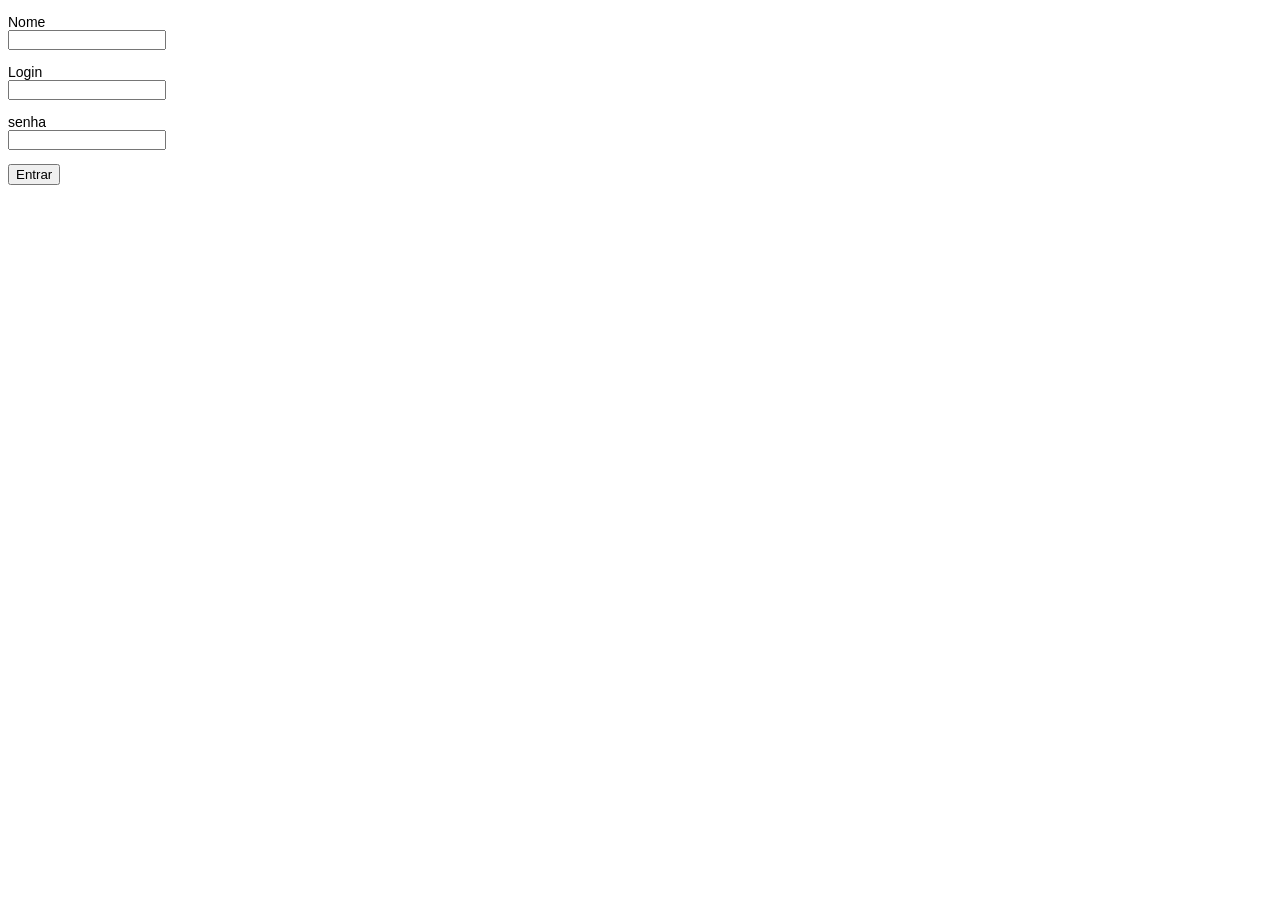
<file: index.htm>
<!DOCTYPE html>
<html lang="pt-br">
<head>
    <meta charset="UTF-8">
    <meta name="viewport" content="width=device-width, initial-scale=1.0">
    <script src="script.js"></script>
    <link rel="stylesheet" href="style.css">
    <title>Grêmio</title>
</head>
<body>
    
    <form id="form1" name="form1" method="post" action="">
        <p class="titulos">Nome<br />
      <label>
            <input type="text" name="nome" id="nome" class="texto" />
          </label>
        </p>
      <p class="titulos">Login<br />
      <label>
        <input type="text" name="login" id="login" class="texto" />
        </label>
        </p>
      <p class="titulos">senha<br />
        <input type="text" name="senha" id="senha" class="texto" />
      </p>

      <label>
        <input type="submit" name="enviar" id="enviar" value="Entrar" onClick="validar()" />
      </label>

</body>
</html>
</file>
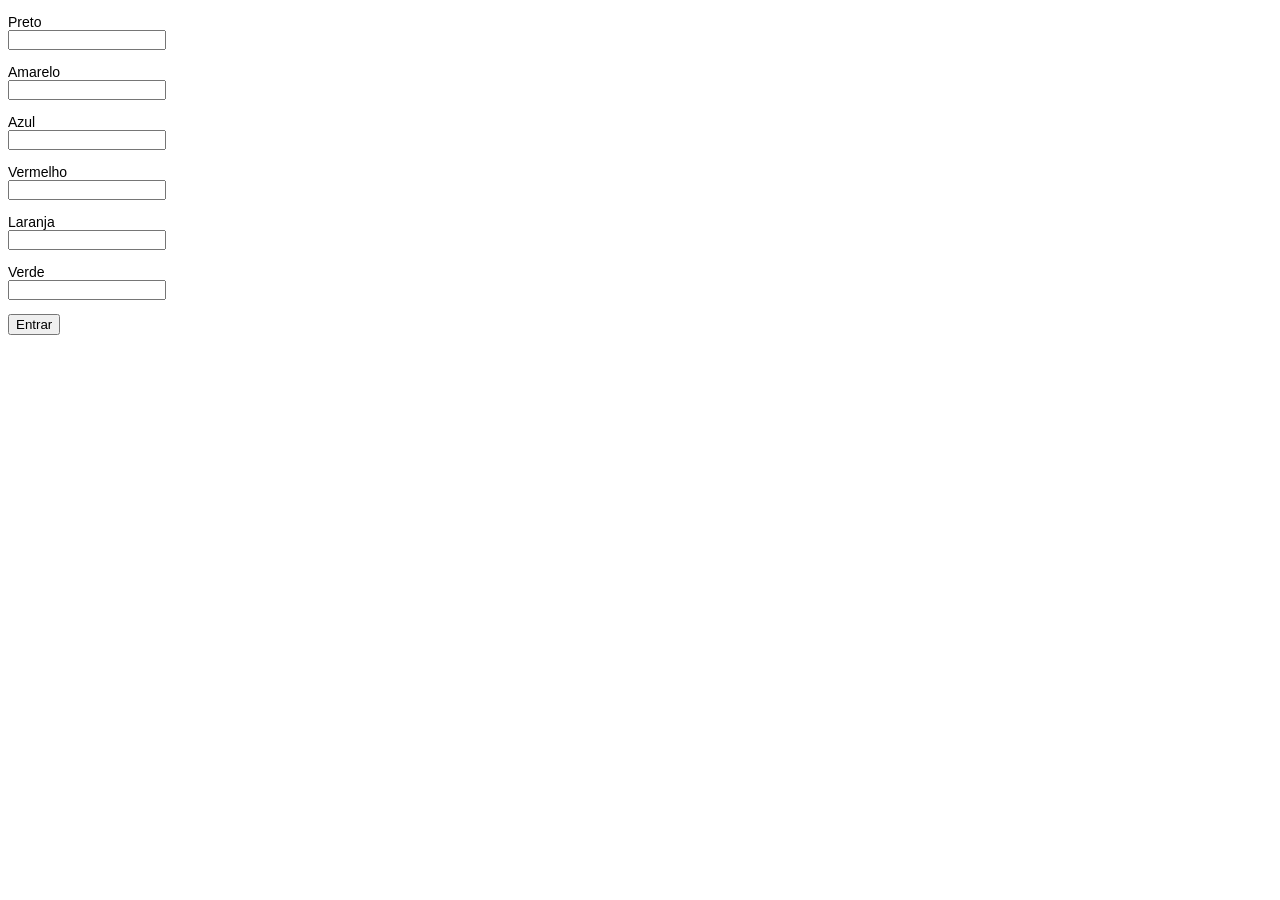
<file: 3a.htm>
<!DOCTYPE html>
<html lang="pt-br">
<head>
    <meta charset="UTF-8">
    <meta name="viewport" content="width=device-width, initial-scale=1.0">
    <script src="script.js"></script>
    <link rel="stylesheet" href="style.css">
    <title>Tampinhas 3°A</title>
</head>
<body>
    
    <form id="form1" name="form1" method="post" action="">
        <p class="titulos">Preto<br />
      <label>
            <input type="text" name="preto" id="preto" class="texto" />
          </label>
        </p>
      <p class="titulos">Amarelo<br />
      <label>
        <input type="text" name="amarelo" id="amarelo" class="texto" />
        </label>
        </p>
      <p class="titulos">Azul<br />
        <input type="text" name="azul" id="azul" class="texto" />
      </p>
      <p class="titulos">Vermelho<br />
        <input type="text" name="vermelho" id="vermelho" class="texto" />
      </p>
      <p class="titulos">Laranja<br />
        <input type="text" name="laranja" id="laranja" class="texto" />
      </p>
      <p class="titulos">Verde<br />
        <input type="text" name="verde" id="verde" class="texto" />
      </p>

      <label>
        <input type="submit" name="enviar" id="enviar" value="Entrar" onClick="calcular()" />
      </label>

</body>
</html>
</file>
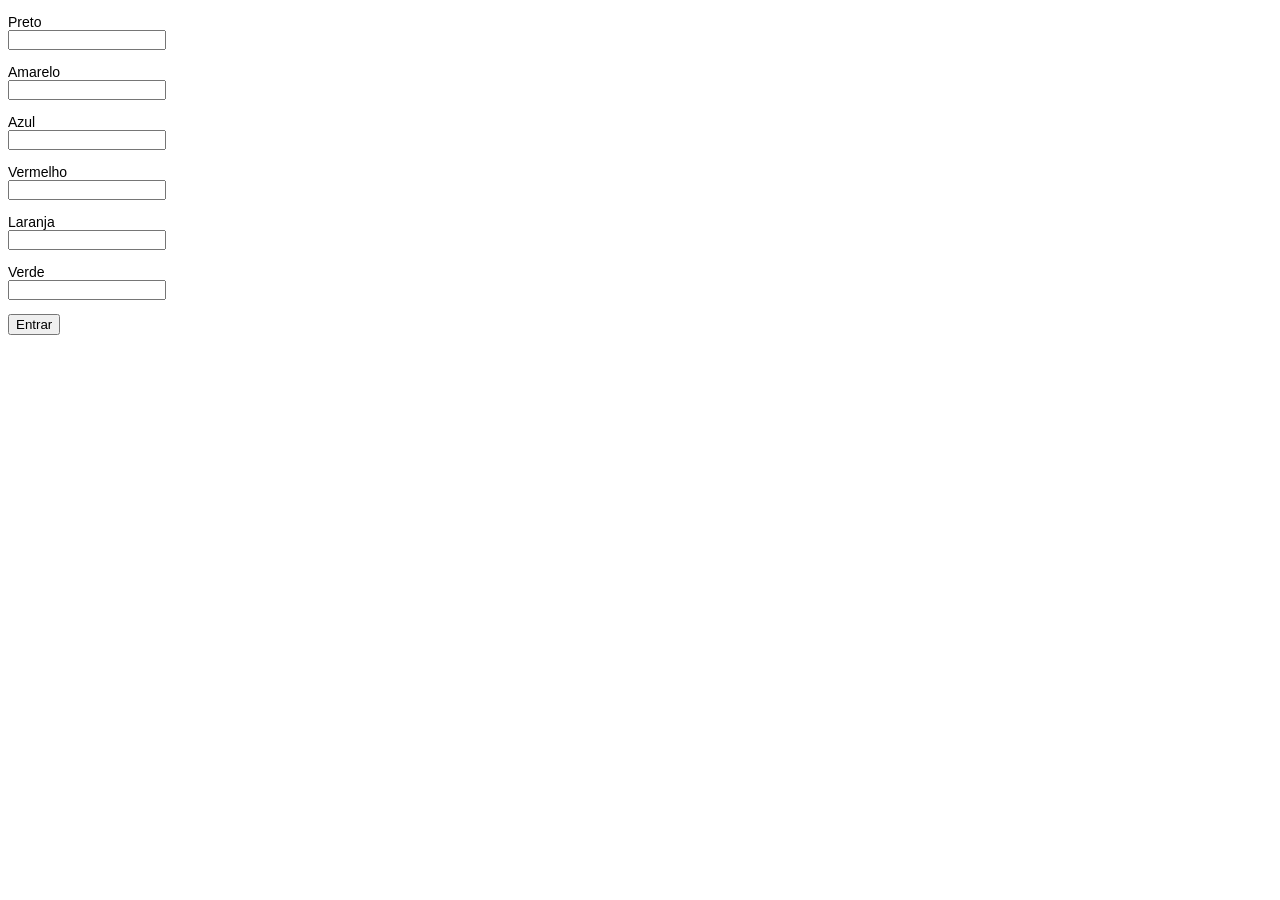
<file: 3b.htm>
<!DOCTYPE html>
<html lang="pt-br">
<head>
    <meta charset="UTF-8">
    <meta name="viewport" content="width=device-width, initial-scale=1.0">
    <script src="script.js"></script>
    <link rel="stylesheet" href="style.css">
    <title>Tampinhas 3°B</title>
</head>
<body>
    
    <form id="form1" name="form1" method="post" action="">
        <p class="titulos">Preto<br />
      <label>
            <input type="text" name="preto" id="preto" class="texto" />
          </label>
        </p>
      <p class="titulos">Amarelo<br />
      <label>
        <input type="text" name="amarelo" id="amarelo" class="texto" />
        </label>
        </p>
      <p class="titulos">Azul<br />
        <input type="text" name="azul" id="azul" class="texto" />
      </p>
      <p class="titulos">Vermelho<br />
        <input type="text" name="vermelho" id="vermelho" class="texto" />
      </p>
      <p class="titulos">Laranja<br />
        <input type="text" name="laranja" id="laranja" class="texto" />
      </p>
      <p class="titulos">Verde<br />
        <input type="text" name="verde" id="verde" class="texto" />
      </p>

      <label>
        <input type="submit" name="enviar" id="enviar" value="Entrar" onClick="calcular()" />
      </label>

</body>
</html>
</file>
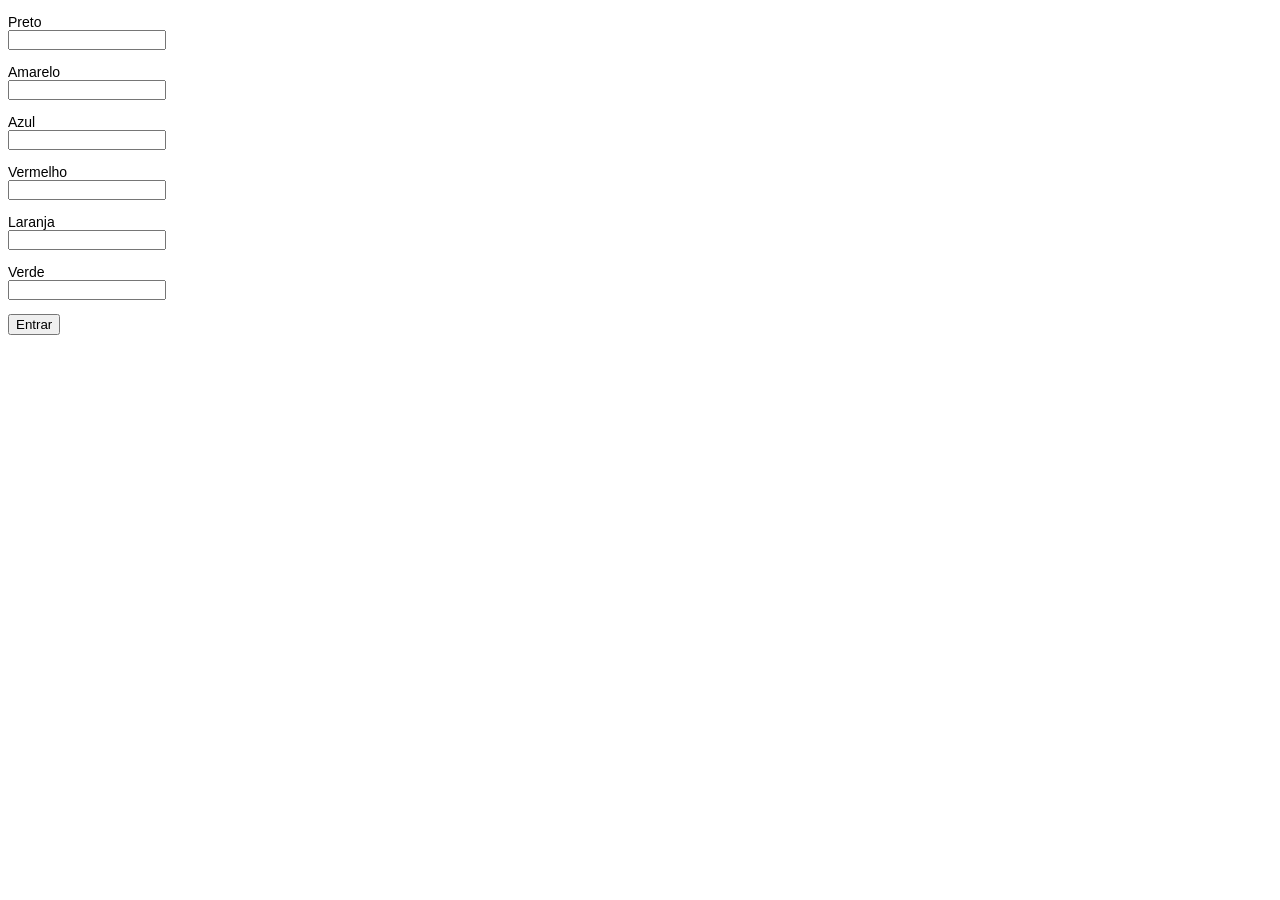
<file: 3c.htm>
<!DOCTYPE html>
<html lang="pt-br">
<head>
    <meta charset="UTF-8">
    <meta name="viewport" content="width=device-width, initial-scale=1.0">
    <script src="script.js"></script>
    <link rel="stylesheet" href="style.css">
    <title>Tampinhas 3°C</title>
</head>
<body>
    
    <form id="form1" name="form1" method="post" action="">
        <p class="titulos">Preto<br />
      <label>
            <input type="text" name="preto" id="preto" class="texto" />
          </label>
        </p>
      <p class="titulos">Amarelo<br />
      <label>
        <input type="text" name="amarelo" id="amarelo" class="texto" />
        </label>
        </p>
      <p class="titulos">Azul<br />
        <input type="text" name="azul" id="azul" class="texto" />
      </p>
      <p class="titulos">Vermelho<br />
        <input type="text" name="vermelho" id="vermelho" class="texto" />
      </p>
      <p class="titulos">Laranja<br />
        <input type="text" name="laranja" id="laranja" class="texto" />
      </p>
      <p class="titulos">Verde<br />
        <input type="text" name="verde" id="verde" class="texto" />
      </p>

      <label>
        <input type="submit" name="enviar" id="enviar" value="Entrar" onClick="calcular()" />
      </label>

</body>
</html>
</file>
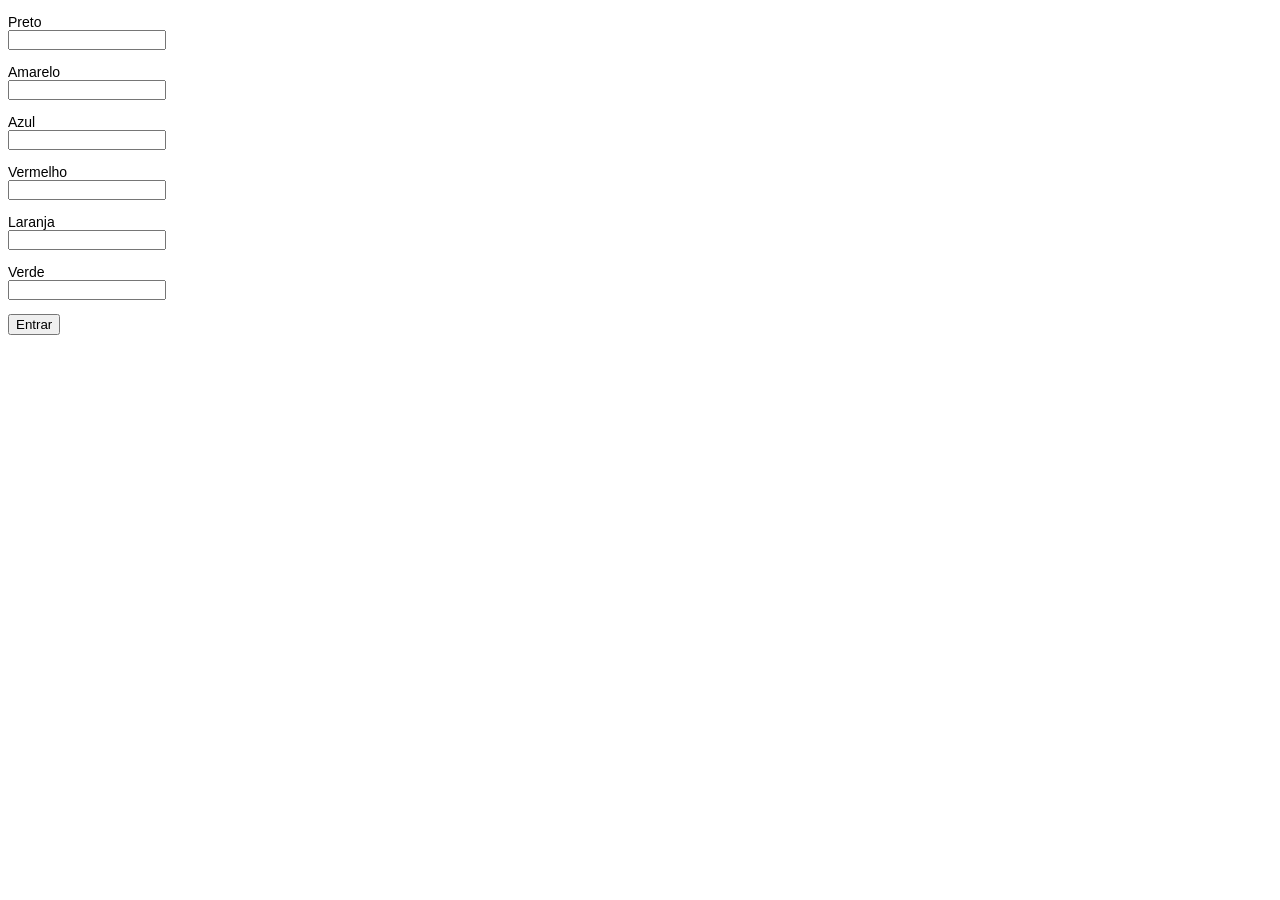
<file: 3d.htm>
<!DOCTYPE html>
<html lang="pt-br">
<head>
    <meta charset="UTF-8">
    <meta name="viewport" content="width=device-width, initial-scale=1.0">
    <script src="script.js"></script>
    <link rel="stylesheet" href="style.css">
    <title>Tampinhas 3°D</title>
</head>
<body>
    
    <form id="form1" name="form1" method="post" action="">
        <p class="titulos">Preto<br />
      <label>
            <input type="text" name="preto" id="preto" class="texto" />
          </label>
        </p>
      <p class="titulos">Amarelo<br />
      <label>
        <input type="text" name="amarelo" id="amarelo" class="texto" />
        </label>
        </p>
      <p class="titulos">Azul<br />
        <input type="text" name="azul" id="azul" class="texto" />
      </p>
      <p class="titulos">Vermelho<br />
        <input type="text" name="vermelho" id="vermelho" class="texto" />
      </p>
      <p class="titulos">Laranja<br />
        <input type="text" name="laranja" id="laranja" class="texto" />
      </p>
      <p class="titulos">Verde<br />
        <input type="text" name="verde" id="verde" class="texto" />
      </p>

      <label>
        <input type="submit" name="enviar" id="enviar" value="Entrar" onClick="calcular()" />
      </label>

</body>
</html>
</file>
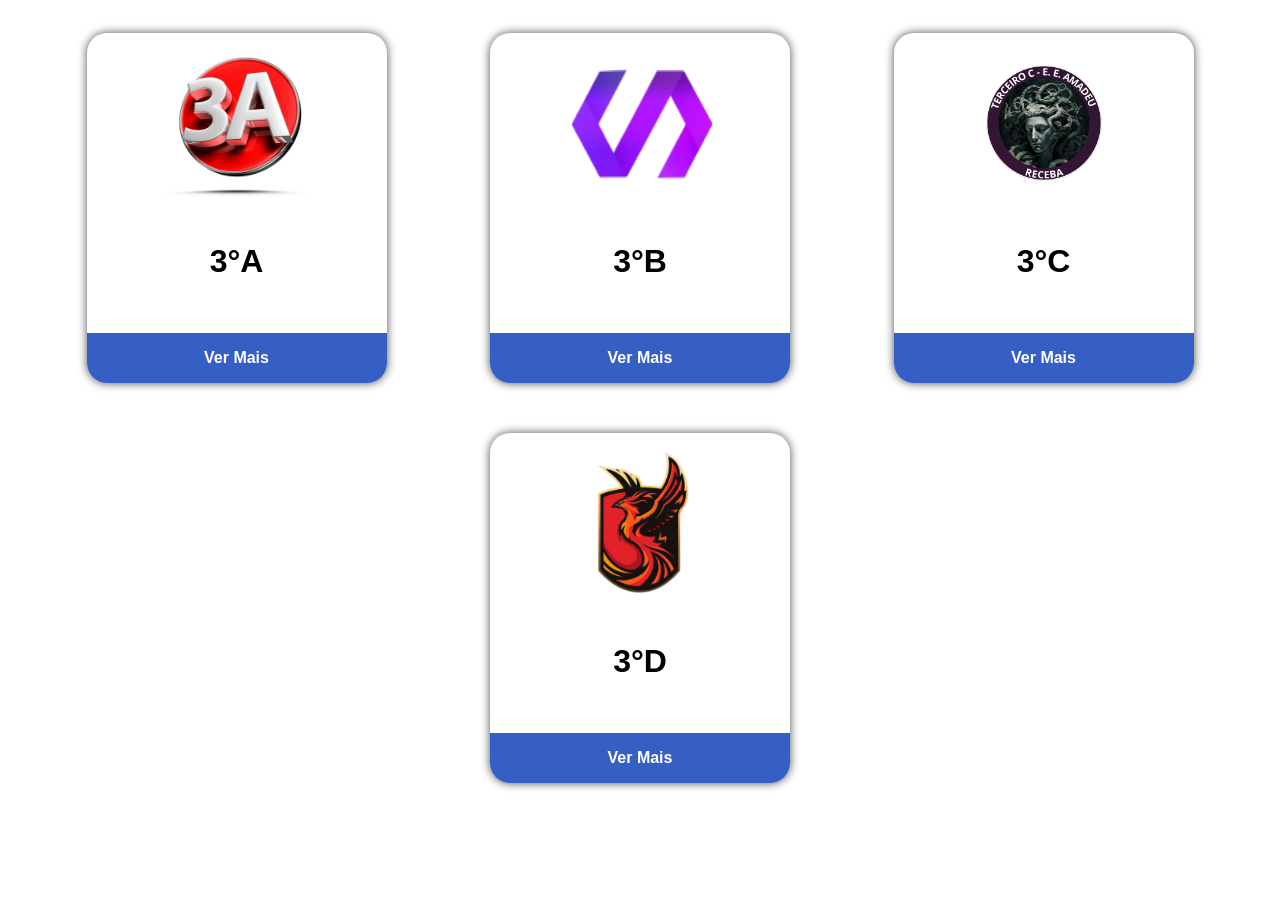
<file: salas.htm>
<!DOCTYPE html>
<html lang="pt-br">
<head>
    <meta charset="UTF-8">
    <meta name="viewport" content="width=device-width, initial-scale=1.0">
    <title>Salas</title>
    <script src="script.js"></script>
    <link rel="stylesheet" href="style.css">
</head>
<body>
    
    <div class="container-cards" id="participantes">
		<!-- Card 1 -->
		<div class="card-times">
		  <!-- card-header -->
		  <div class="card-cabeca">
			<img src="img/3a.jpg" class="card-image" />
		  </div>
		  <!-- card-header -->
  
		  <!-- card-body -->
		  <div class="card-corpo">
			<h2 class="card-titulo">3°A</h2>
		  </div>
		  <!-- card-body -->
  
		  <!-- card-footer -->
		  <div class="card-rodape">
			<a href="3a.htm">Ver Mais</a>
		  </div>
		  <!-- card-footer -->
		</div>
		<!-- Card 1 -->
  
		<!-- Card 2 -->
		<div class="card-times">
		  <!-- card-header -->
		  <div class="card-cabeca">
			<img src="img/brasao3b.png" class="card-image" />
		  </div>
		  <!-- card-header -->
  
		  <!-- card-body -->
		  <div class="card-corpo">
			<h2 class="card-titulo">3°B</h2>
		  </div>
		  <!-- card-body -->
  
		  <!-- card-footer -->
		  <div class="card-rodape">
			<a href="3b.htm">Ver Mais</a>
		  </div>
		  <!-- card-footer -->
		</div>
		<!-- Card 2 -->
  
		<!-- Card 3 -->
		<div class="card-times">
		  <!-- card-header -->
		  <div class="card-cabeca">
			<img src="img/brasao3c.png" class="card-image" />
		  </div>
		  <!-- card-header -->
  
		  <!-- card-body -->
		  <div class="card-corpo">
			<h2 class="card-titulo">3°C</h2>
		  </div>
		  <!-- card-body -->
  
		  <!-- card-footer -->
		  <div class="card-rodape">
			<a href="3c.htm">Ver Mais</a>
		  </div>
		  <!-- card-footer -->
		</div>

        <div class="card-times">
            <!-- card-header -->
            <div class="card-cabeca">
              <img src="img/brasao3d.png" class="card-image" />
            </div>
            <!-- card-header -->
    
            <!-- card-body -->
            <div class="card-corpo">
              <h2 class="card-titulo">3°D</h2>
            </div>
            <!-- card-body -->
    
            <!-- card-footer -->
            <div class="card-rodape">
              <a href="3d.htm">Ver Mais</a>
            </div>
            <!-- card-footer -->
          </div>
</body>
</html>
</file>
<file: style.css>
.titulos {
	font-family: Verdana, Geneva, sans-serif;
	font-size: 14px;
	color: #000;
}
.texto {
	font-family: Verdana, Geneva, sans-serif;
	font-size: 12px;
	color: #666;
}

.container-cards {
    width: 100%;
    display: flex;
    justify-content: space-evenly;
    flex-wrap: wrap;
  }
  
  /* Card */
  .card-times {
    width: 300px;
    height: 350px;
    margin: 25px;
    background-color: #fff;
    border-radius: 20px;
    overflow: hidden;
    box-shadow: 0px 0px 10px rgba(0, 0, 0, 0.7);
    transition: 0.3s;
  }
  
  /* Card Header*/
  .card-cabeca {
    width: 100%;
    height: 180px;
    overflow: hidden;
    display: flex;
    justify-content: center;
    align-items: center;
  }
  
  .card-image {
    min-width: 150px;
    width: auto;
    height: 150px;
  }
  
  /* Card Body */
  .card-corpo {
    height: 90px;
    padding: 15px;
    text-align: center;
    font-family: sans-serif;
  }
  
  
  .card-titulo {
    font-size: 32px;
    margin: 15px 0;
  }
  
  
  /* Card Footer */
  .card-rodape {
    text-align: center;
    background-color: #355fc5;
  }
  
  .card-rodape a {
    color: #fff;
    display: block;
    padding: 16px;
    text-decoration: none;
    font-family: sans-serif;
    font-weight: 600;
  }
  
  /* Cores Cards */
  .card .card-rodape {
    background-color: #2740d1;
  }

  
  /* Animação Hover */
  .card-times:hover {
    transform: scale3d(1.1, 1.1, 1);
  }

  .card-rodape a:hover{
    color: #bba1e4;
  }
</file>
